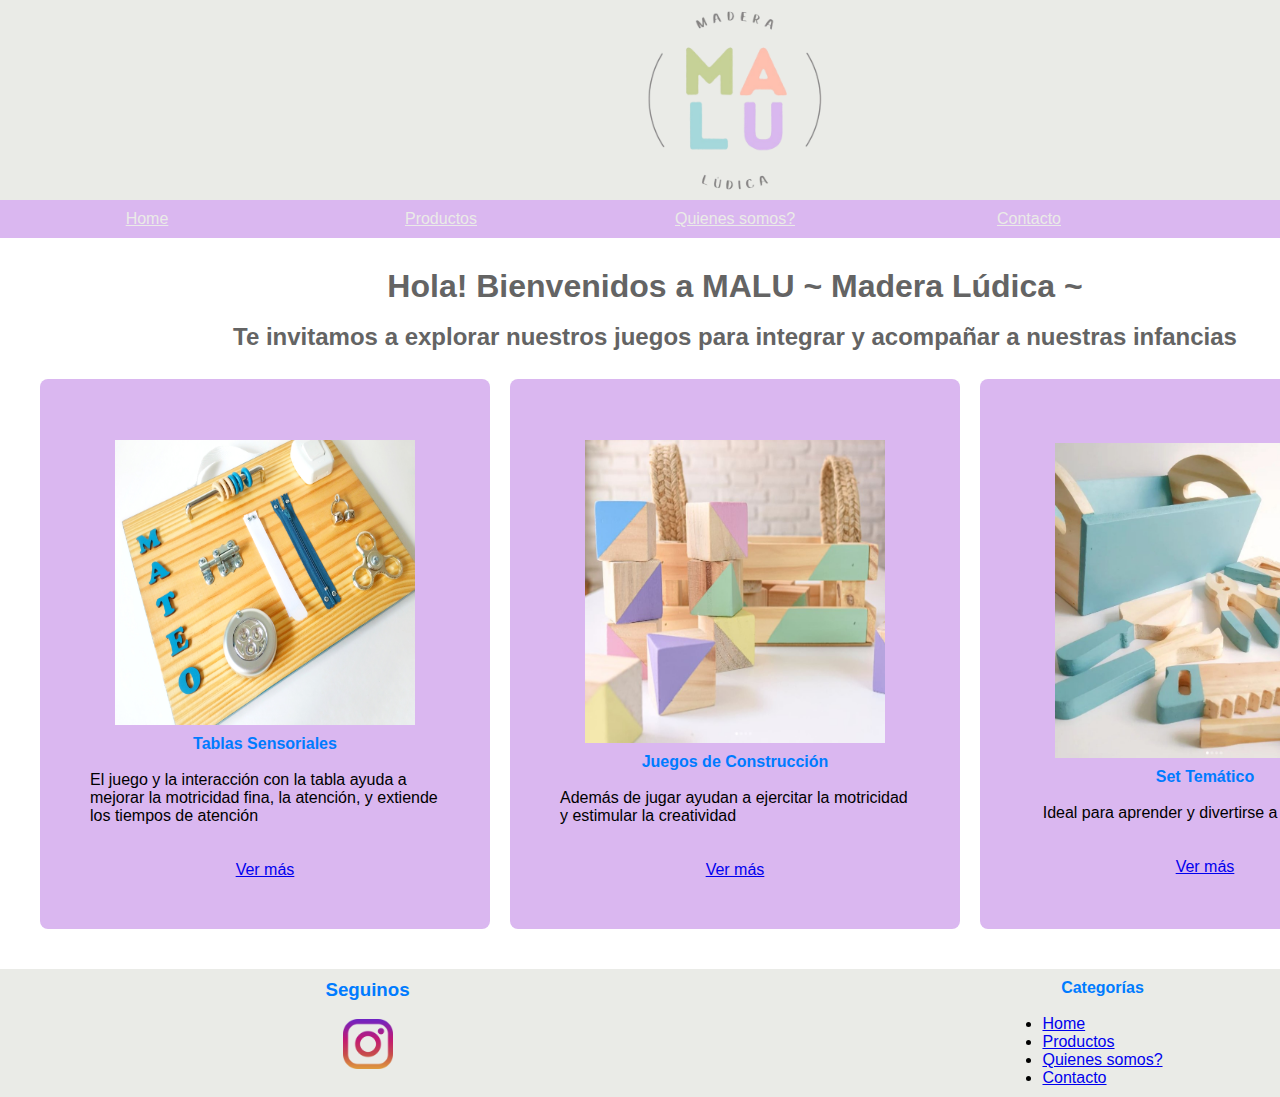
<file: index.html>
<!DOCTYPE html>
<html lang="es">

<head>
    <meta charset="UTF-8">
    <meta http-equiv="X-UA-Compatible" content="IE=edge">
    <meta name="viewport" content="width=device-width, initial-scale=1.0">
    <link rel="icon" type="image/vnd.microsoft.icon" href="img/favicon.ico">
    <link rel="stylesheet" href="css/home.css">
    <a href="https://www.flaticon.es/iconos-gratis/instagram" title="instagram iconos"></a>
    <title>MALU ~ Madera Lúdica ~</title>
</head>

<body>
    <header>
        <div class="logo">
            <img src="img/MALU.png" alt="Madera lúdica">
        </div>
        <div class="navbar">
            <a href="index.html" class="nav-elem">Home</a>
            <a href="products.html" class="nav-elem">Productos</a>
            <a href="nosotros.html" class="nav-elem">Quienes somos?</a>
            <a href="contacto.html" class="nav-elem">Contacto</a>
            <a href="login.html" class="nav-elem">Login</a>
        </div>
    </header>
    <main>
        <h1 class="bienvenida"> Hola! Bienvenidos a MALU ~ Madera Lúdica ~</h1>
        <br>
        <h2 class="bienvenida">Te invitamos a explorar nuestros juegos para integrar y acompañar a nuestras infancias
        </h2>
        <br>

        <div class="contenedormain">
            <div class="caja">
                <img class="img-prod" src="img/tablaindex.jpeg" alt="tablas sensoriales">
                <h4>Tablas Sensoriales</h4>
                <br>

                <p>El juego y la interacción con la tabla ayuda a mejorar la motricidad fina, la atención, y extiende
                    los tiempos de atención</p>
                <br><br>
                <a href="products.html#tablas">Ver más</a>
            </div>

            <div class="caja">
                <img class="img-prod" src="img/bloques.jpg" alt="Bloques de construccion">
                <h4>Juegos de Construcción</h4>
                <br>
                <p>Además de jugar ayudan a ejercitar la motricidad y estimular la creatividad</p>
                <br><br>
                <a href="products.html#bloques">Ver más</a>
            </div>

            <div class="caja" id="prueba">
                <img class="img-prod" src="img/box.jpg" alt="box">
                <h4>Set Temático</h4>
                <br>
                <p>Ideal para aprender y divertirse a lo GRANDE</p>
                <br><br>
                <a href="products.html#box">Ver más</a>
            </div>

        </div>
    </main>

    <footer>
        <div class="contenedorfooter">
            <div class="foot">
                <h3>Seguinos</h3>
                <br>
                <a href="https://www.instagram.com/malu.enmadera/" target="_blank"><img src="img/instagram.png"
                        width="50" height="50" alt="instagram malu"></a>
            </div>
            <div class="foot">
                <h4>Categorías</h4>
                <br>
                <ul>
                    <li><a href="index.html" class="footer-link">Home</a></li>
                    <li><a href="products.html" class="footer-link">Productos</a></li>
                    <li><a href="nosotros.html" class="footer-link">Quienes somos?</a></li>
                    <li><a href="contacto.html" class="footer-link">Contacto</a></li>
                </ul>


            </div>
        </div>
    </footer>
</body>

</html>
</file>
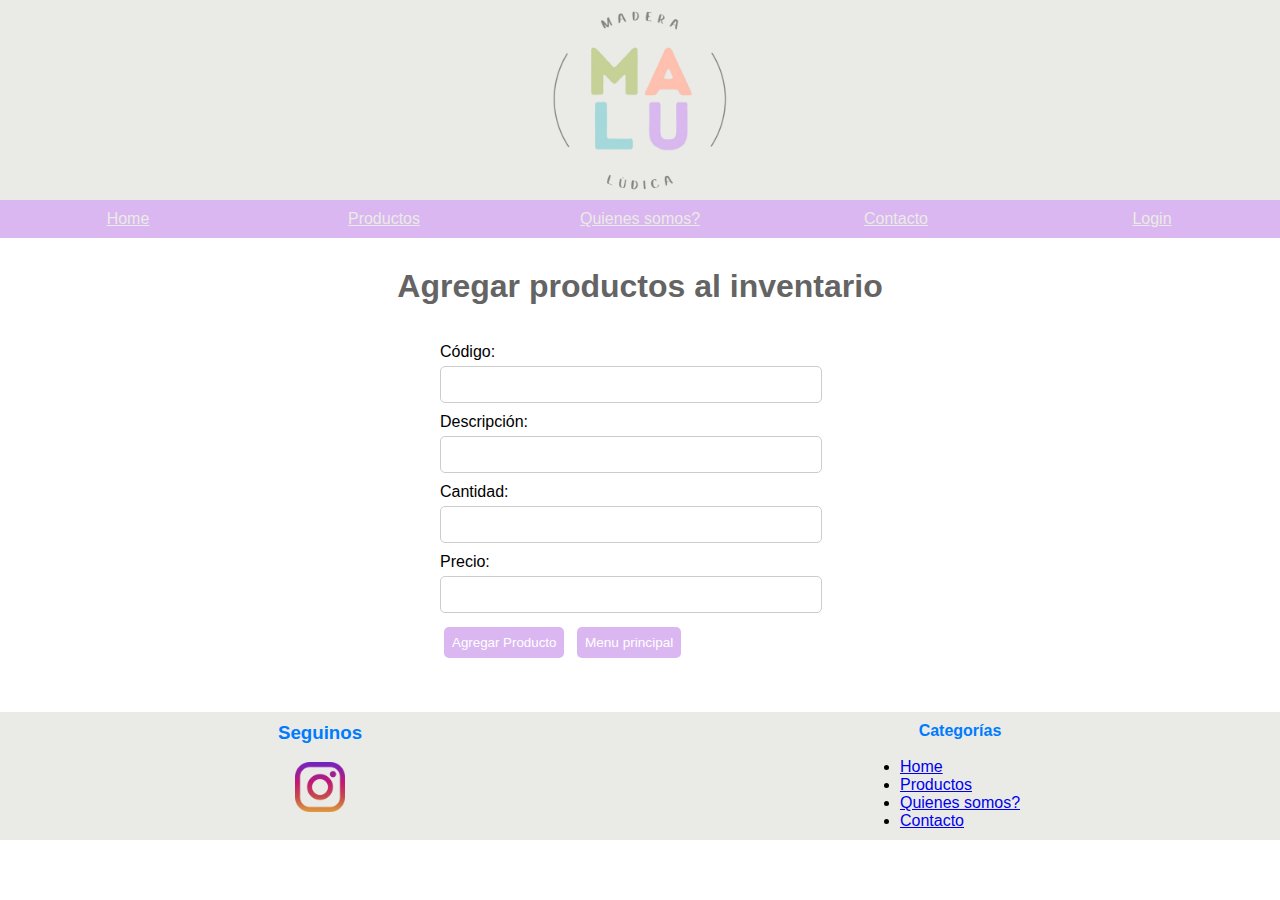
<file: altas.html>
<!DOCTYPE html>
<html lang="es">

<head>
    <meta charset="UTF-8">
    <meta http-equiv="X-UA-Compatible" content="IE=edge">
    <meta name="viewport" content="width=device-width, initial-scale=1.0">
    <link rel="icon" type="image/vnd.microsoft.icon" href="img/favicon.ico">
    <link rel="stylesheet" href="css/home.css">
    <a href="https://www.flaticon.es/iconos-gratis/instagram" title="instagram iconos"></a>
    <title>MALU ~ Madera Lúdica ~</title>
</head>

<body>
    <header>
        <div class="logo">
            <img src="img/MALU.png" alt="Madera lúdica">
        </div>
        <div class="navbar">
            <a href="index.html" class="nav-elem">Home</a>
            <a href="products.html" class="nav-elem">Productos</a>
            <a href="nosotros.html" class="nav-elem">Quienes somos?</a>
            <a href="contacto.html" class="nav-elem">Contacto</a>
            <a href="menu.html" class="nav-elem">Login</a>
        </div>
    </header>
    <main>
        <h1 class="bienvenida"> Agregar productos al inventario </h1>
        <br>
        
        <div class="contenedor-app">
            
            <form id="formulario">
                <label for="codigo">Código:</label>
                <input type="text" id="codigo" name="codigo" required><br>
        
                <label for="descripcion">Descripción:</label>
                <input type="text" id="descripcion" name="descripcion" required><br>
        
                <label for="cantidad">Cantidad:</label>
                <input type="number" id="cantidad" name="cantidad" required><br>
        
                <label for="precio">Precio:</label>
                <input type="number" step="0.01" id="precio" name="precio" required><br>
        
                <button type="submit">Agregar Producto</button>
                <a href="menu.html">Menu principal</a>
            </form>
            </div>
            <script>
                const URL = "https://nicolasdr.pythonanywhere.com/"
                // Capturamos el evento de envío del formulario
                document.getElementById('formulario').addEventListener('submit', function (event) {
                event.preventDefault() // Evitamos que se recargue la página
        
                // Obtenemos los valores del formulario
                var codigo = document.getElementById('codigo').value
                var descripcion = document.getElementById('descripcion').value
                var cantidad = document.getElementById('cantidad').value
                var precio = document.getElementById('precio').value
        
                // Creamos un objeto con los datos del producto
                var producto = {
                    codigo: codigo,
                    descripcion: descripcion,
                    cantidad: cantidad,
                    precio: precio
                }
                console.log(producto)
                // Realizamos la solicitud POST al servidor
                fetch(URL + 'productos', {
                    method: 'POST',
                    headers: {
                        'Content-Type': 'application/json'
                    },
                    body: JSON.stringify(producto)
                })
                    .then(function (response) {
                        if (response.ok) {
                            return response.json() // Parseamos la respuesta JSON
                        } else {
                            throw new Error('Error al agregar el producto.')
                        }
                    })
                    .then(function (data) {
                        alert('Producto agregado correctamente.')
                        document.getElementById('codigo').value = ""
                        document.getElementById('descripcion').value = ""
                        document.getElementById('cantidad').value = ""
                        document.getElementById('precio').value = ""
                    })
                    .catch(function (error) {
                        console.log('Error:', error)
                        alert('Error al agregar el producto.')
                    })
                })
            </script>

        </div>
    </main>

    <footer>
        <div class="contenedorfooter">
            <div class="foot">
                <h3>Seguinos</h3>
                <br>
                <a href="https://www.instagram.com/malu.enmadera/" target="_blank"><img src="img/instagram.png"
                        width="50" height="50" alt="instagram malu"></a>
            </div>
            <div class="foot">
                <h4>Categorías</h4>
                <br>
                <ul>
                    <li><a href="index.html" class="footer-link">Home</a></li>
                    <li><a href="products.html" class="footer-link">Productos</a></li>
                    <li><a href="nosotros.html" class="footer-link">Quienes somos?</a></li>
                    <li><a href="contacto.html" class="footer-link">Contacto</a></li>
                </ul>


            </div>
        </div>
    </footer>
</body>

</html>
</file>
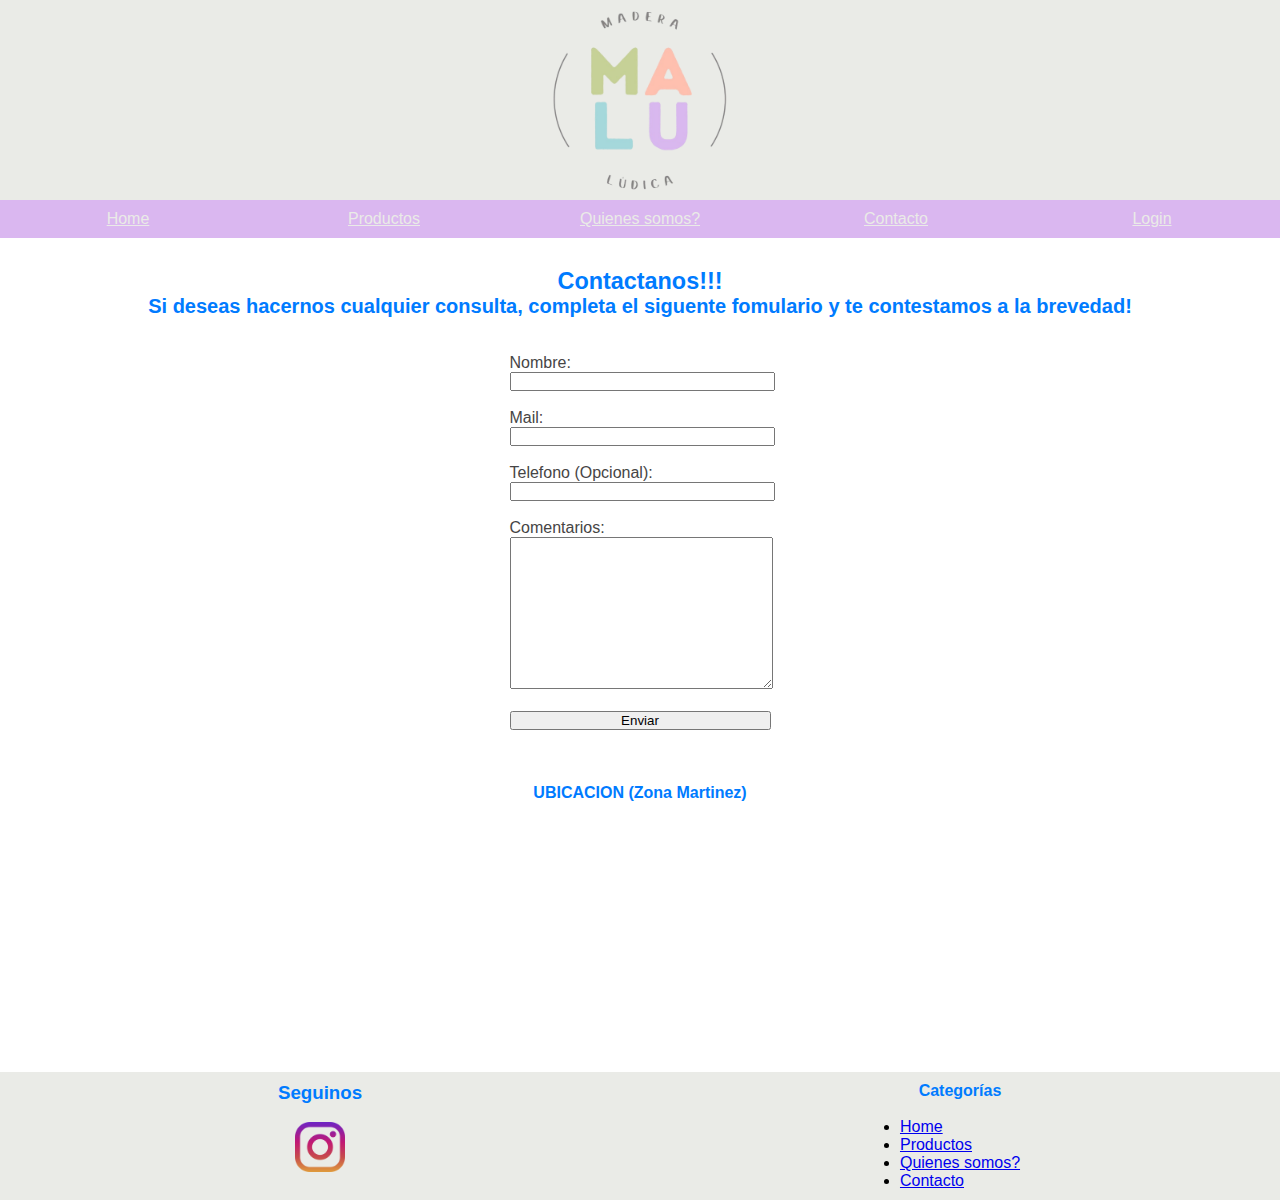
<file: contacto.html>
<!DOCTYPE html>
<html lang="es">

<head>
    <meta charset="UTF-8">
    <meta http-equiv="X-UA-Compatible" content="IE=edge">
    <meta name="viewport" content="width=device-width, initial-scale=1.0">
    <link rel="stylesheet" href="css/home.css">
    <link rel="icon" type="image/vnd.microsoft.icon" href="img/favicon.ico">
    <link rel="stylesheet" href="css/home.css">
    <a href="https://www.flaticon.es/iconos-gratis/instagram" title="instagram iconos"></a>
    <title>MALU ~ Madera Lúdica ~</title>
</head>

<body>
    <header>
        <div class="logo">
            <img src="img/MALU.png" alt="Madera lúdica" height="5">
        </div>
        <div class="navbar">
            <a href="index.html" class="nav-elem">Home</a>
            <a href="products.html" class="nav-elem">Productos</a>
            <a href="nosotros.html" class="nav-elem">Quienes somos?</a>
            <a href="contacto.html" class="nav-elem">Contacto</a>
            <a href="login.html" class="nav-elem">Login</a>
        </div>
    </header>
    <main>
        <div class="contac">
            <h3>Contactanos!!!</h3>
            <h4>Si deseas hacernos cualquier consulta, completa el siguente fomulario y te contestamos a la brevedad!</h4>
        </div>
        <br><br>
        <div class="contacto">
        <form action="" name="formulario" method="get">
            <label for="nombre">Nombre: <br>
            </label><input size="30" type="text" name="nombre" id="nombre"> 
            <br>
            <br>
            <label for="mail">Mail: <br>
            </label><input type="email" name="mail" id="mail"> 
            <br>
            <br>
            <label for="telefono">Telefono (Opcional): <br>
            </label><input type="tel" name="telefono" id="telefono"> 
            <br>
            <br>
            <label for="comentarios">Comentarios: <br> </label> <textarea name="comentarios" rows="10"cols="30" id="comentarios"></textarea>
            <br>
            <br>
            <input type="submit" value="Enviar">
        </form>
    
        </div>
        <br><br><br>

        <script src="JS/script.js"></script>

        <div class="ubicacion">
            <h4>UBICACION (Zona Martinez)</h4>
            <Br></Br>

            <iframe src="https://www.google.com/maps/embed?pb=!1m18!1m12!1m3!1d26306.873769448182!2d-58.51523639999999!3d-34.49377630000001!2m3!1f0!2f0!3f0!3m2!1i1024!2i768!4f13.1!3m3!1m2!1s0x95bcb05662e4a08d%3A0x9811553c3a21048c!2sMart%C3%ADnez%2C%20Provincia%20de%20Buenos%20Aires!5e0!3m2!1ses-419!2sar!4v1683776560733!5m2!1ses-419!2sar" width="400" height="200" style="border:0;" allowfullscreen="" loading="lazy" referrerpolicy="no-referrer-when-downgrade"></iframe>
        </div>
    </main>
    <footer>
        <div class="contenedorfooter">
            <div class="foot">
                <h3>Seguinos</h3>
                <br>
                <a href="https://www.instagram.com/malu.enmadera/" target="_blank"><img src="img/instagram.png"
                        width="50" height="50" alt="instagram malu"></a>
            </div>
            <div class="foot">
                <h4>Categorías</h4>
                <br>
                <ul>
                    <li><a href="index.html" class="footer-link">Home</a></li>
                    <li><a href="products.html" class="footer-link">Productos</a></li>
                    <li><a href="nosotros.html" class="footer-link">Quienes somos?</a></li>
                    <li><a href="contacto.html" class="footer-link">Contacto</a></li>
                </ul>
            </div>
        </div>
    </footer>
</body>

</html>
</file>
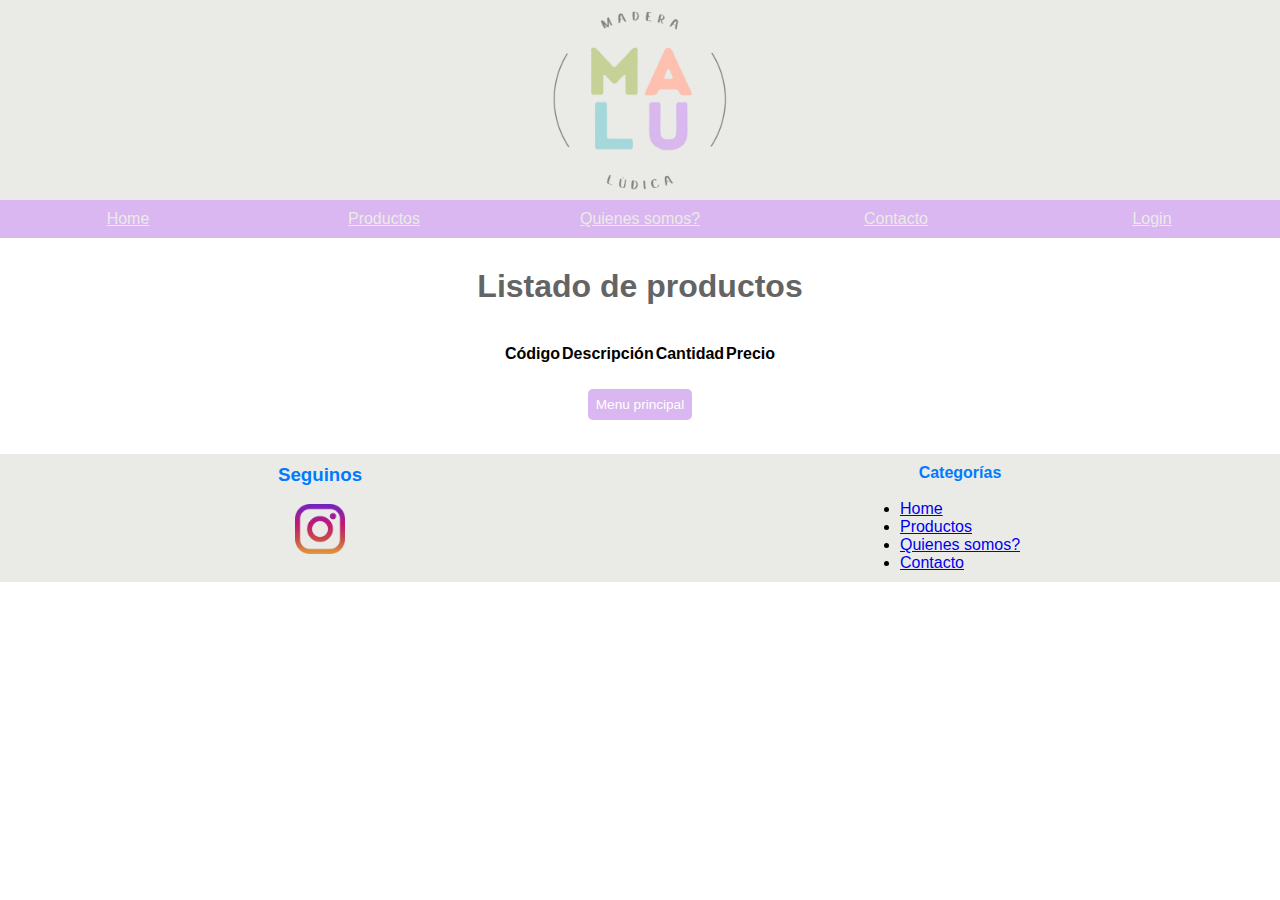
<file: listado.html>
<!DOCTYPE html>
<html lang="es">

<head>
    <meta charset="UTF-8">
    <meta http-equiv="X-UA-Compatible" content="IE=edge">
    <meta name="viewport" content="width=device-width, initial-scale=1.0">
    <link rel="icon" type="image/vnd.microsoft.icon" href="img/favicon.ico">
    <link rel="stylesheet" href="css/home.css">
    <a href="https://www.flaticon.es/iconos-gratis/instagram" title="instagram iconos"></a>
    <title>MALU ~ Madera Lúdica ~</title>
</head>

<body>
    <header>
        <div class="logo">
            <img src="img/MALU.png" alt="Madera lúdica">
        </div>
        <div class="navbar">
            <a href="index.html" class="nav-elem">Home</a>
            <a href="products.html" class="nav-elem">Productos</a>
            <a href="nosotros.html" class="nav-elem">Quienes somos?</a>
            <a href="contacto.html" class="nav-elem">Contacto</a>
            <a href="menu.html" class="nav-elem">Login</a>
        </div>
    </header>
    <main>
        <h1 class="bienvenida"> Listado de productos </h1>
        <br>
        
        <div class="contenedor-app">
            <table>
                <thead>
                    <tr>
                        <th>Código</th>
                        <th>Descripción</th>
                        <th>Cantidad</th>
                        <th align="right">Precio</th>
                    </tr>
                </thead>
                <tbody id="tablaProductos">
                </tbody>
            </table>
           </div>
            <div class="contenedor-centrado">
                <a href="menu.html">Menu principal</a>
            </div>
        
            <script>
                //const URL = "http://127.0.0.1:5000/"
                const URL = "https://nicolasdr.pythonanywhere.com/"
        
                // Realizamos la solicitud GET al servidor para obtener todos los productos
                fetch(URL + 'productos')
                    .then(function (response) {
                        if (response.ok) {
                            return response.json() // Parseamos la respuesta JSON
                        } else {
                            throw new Error('Error al obtener los productos.')
                        }
                    })
                    .then(function (data) {
                        var tablaProductos = document.getElementById('tablaProductos')
        
                        // Iteramos sobre los productos y agregamos filas a la tabla
                        data.forEach(function (producto) {
                            var fila = document.createElement('tr')
                            fila.innerHTML = '<td>' + producto.codigo + '</td>' +
                                '<td>' + producto.descripcion + '</td>' +
                                '<td align="right">' + producto.cantidad + '</td>' +
                                '<td align="right">&nbsp; &nbsp;&nbsp; &nbsp;' + producto.precio + '</td>'
                            tablaProductos.appendChild(fila)
                        })
                    })
                    .catch(function (error) {
                        console.log('Error:', error)
                        alert('Error al obtener los productos.')
                    })
            </script>

        </div>
    </main>

    <footer>
        <div class="contenedorfooter">
            <div class="foot">
                <h3>Seguinos</h3>
                <br>
                <a href="https://www.instagram.com/malu.enmadera/" target="_blank"><img src="img/instagram.png"
                        width="50" height="50" alt="instagram malu"></a>
            </div>
            <div class="foot">
                <h4>Categorías</h4>
                <br>
                <ul>
                    <li><a href="index.html" class="footer-link">Home</a></li>
                    <li><a href="products.html" class="footer-link">Productos</a></li>
                    <li><a href="nosotros.html" class="footer-link">Quienes somos?</a></li>
                    <li><a href="contacto.html" class="footer-link">Contacto</a></li>
                </ul>


            </div>
        </div>
    </footer>
</body>

</html>
</file>
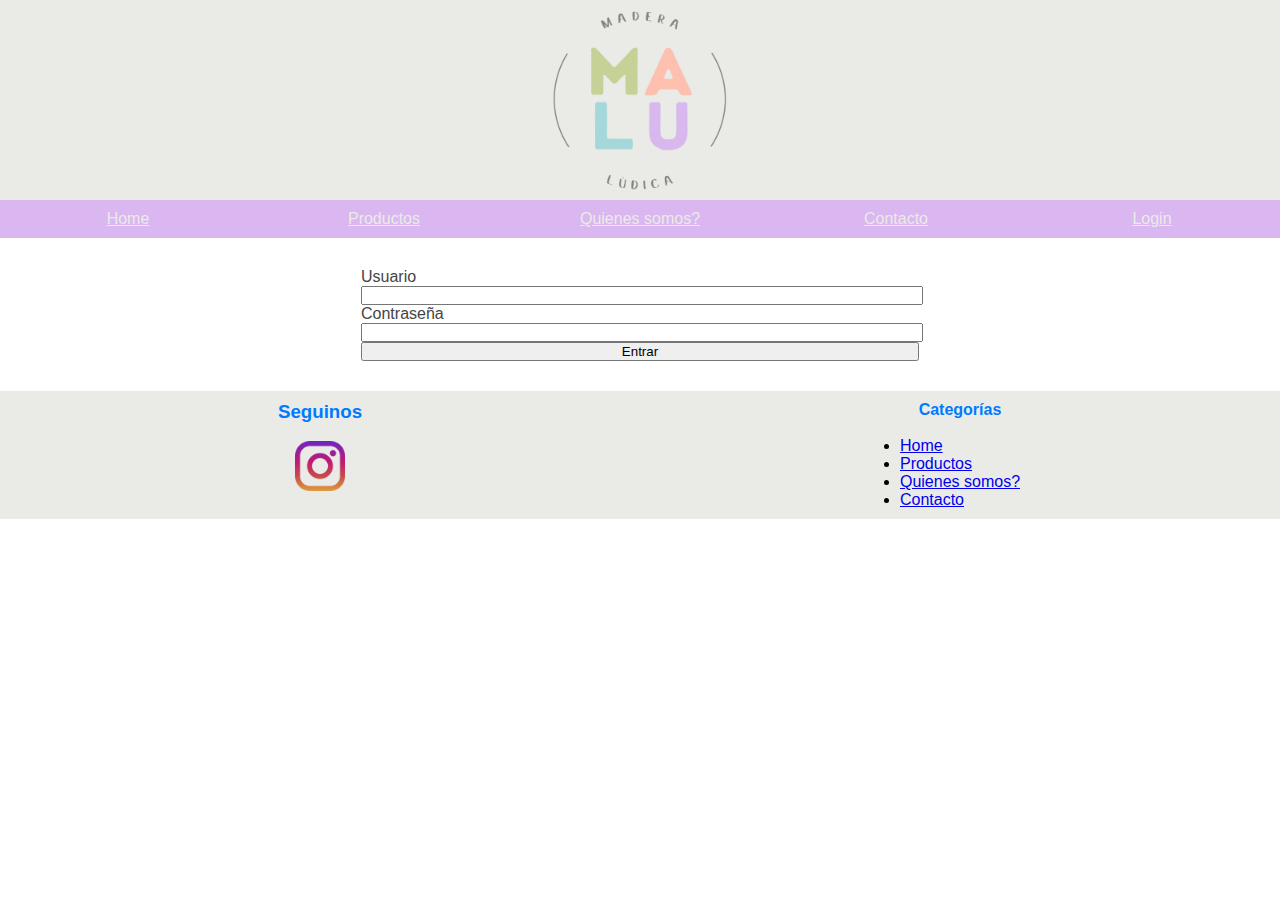
<file: login.html>
<!DOCTYPE html>
<html lang="es">

<head>
    <meta charset="UTF-8">
    <meta http-equiv="X-UA-Compatible" content="IE=edge">
    <meta name="viewport" content="width=device-width, initial-scale=1.0">
    <link rel="icon" type="image/vnd.microsoft.icon" href="img/favicon.ico">
    <link rel="stylesheet" href="css/home.css">
    <a href="https://www.flaticon.es/iconos-gratis/instagram" title="instagram iconos"></a>
    <title>MALU ~ Madera Lúdica ~</title>
</head>

<body>
    <header>
        <div class="logo">
            <img src="img/MALU.png" alt="Madera lúdica">
        </div>
        <div class="navbar">
            <a href="index.html" class="nav-elem">Home</a>
            <a href="products.html" class="nav-elem">Productos</a>
            <a href="nosotros.html" class="nav-elem">Quienes somos?</a>
            <a href="contacto.html" class="nav-elem">Contacto</a>
            <a href="menu.html" class="nav-elem">Login</a>
        </div>
    </header>
    <main>
        
        <div class="contacto">
 
            <form name="formulario2">
                <label for="">Usuario</label>
                <input type="text" id="usuario">
            
                <label for="">Contraseña</label>
                <input type="text" id="clave">
            
                <input type="button" value="Entrar" onclick= log()>
            </form>
            
            
            </div>
            <script src="JS/login.js"></script>

         
    </main>

    <footer>
        <div class="contenedorfooter">
            <div class="foot">
                <h3>Seguinos</h3>
                <br>
                <a href="https://www.instagram.com/malu.enmadera/" target="_blank"><img src="img/instagram.png"
                        width="50" height="50" alt="instagram malu"></a>
            </div>
            <div class="foot">
                <h4>Categorías</h4>
                <br>
                <ul>
                    <li><a href="index.html" class="footer-link">Home</a></li>
                    <li><a href="products.html" class="footer-link">Productos</a></li>
                    <li><a href="nosotros.html" class="footer-link">Quienes somos?</a></li>
                    <li><a href="contacto.html" class="footer-link">Contacto</a></li>
                </ul>


            </div>
        </div>
    </footer>
</body>

</html>
</file>
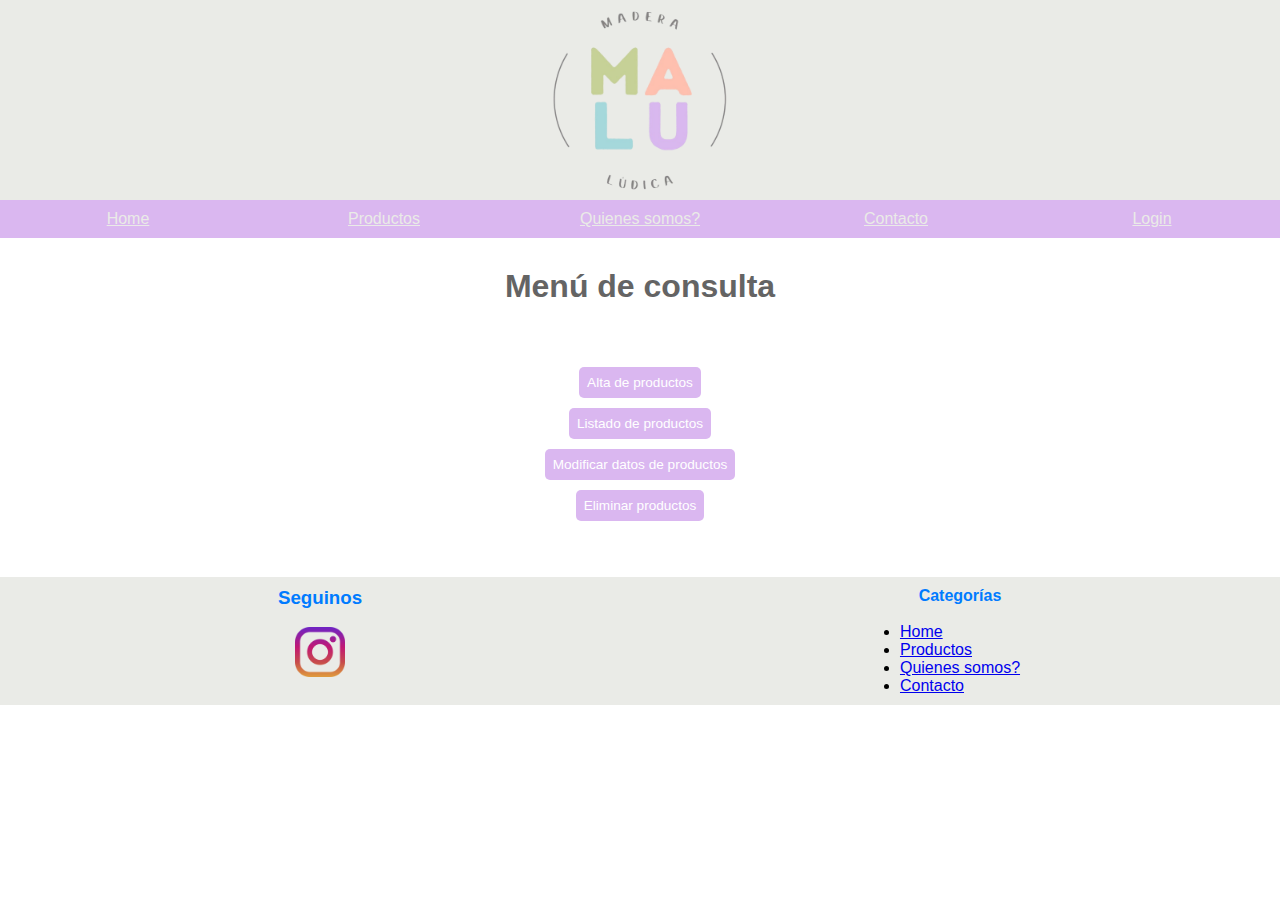
<file: menu.html>
<!DOCTYPE html>
<html lang="es">

<head>
    <meta charset="UTF-8">
    <meta http-equiv="X-UA-Compatible" content="IE=edge">
    <meta name="viewport" content="width=device-width, initial-scale=1.0">
    <link rel="icon" type="image/vnd.microsoft.icon" href="img/favicon.ico">
    <link rel="stylesheet" href="css/home.css">
    <a href="https://www.flaticon.es/iconos-gratis/instagram" title="instagram iconos"></a>
    <title>MALU ~ Madera Lúdica ~</title>
</head>

<body>
    <header>
        <div class="logo">
            <img src="img/MALU.png" alt="Madera lúdica">
        </div>
        <div class="navbar">
            <a href="index.html" class="nav-elem">Home</a>
            <a href="products.html" class="nav-elem">Productos</a>
            <a href="nosotros.html" class="nav-elem">Quienes somos?</a>
            <a href="contacto.html" class="nav-elem">Contacto</a>
            <a href="login.html" class="nav-elem">Login</a>
        </div>
    </header>
    <main>
        <h1 class="bienvenida"> Menú de consulta</h1>
        <br>
        
        <br>
        <div class="contenedor-app">

            <table>
                <tr><td class="contenedor-centrado"><a href="altas.html">Alta de productos</a></td></tr>
                <tr><td class="contenedor-centrado "><a href="listado.html">Listado de productos</a></td></tr>
                <tr><td class="contenedor-centrado "><a href="modificaciones.html">Modificar datos de productos</a></td></tr>
                <tr><td class="contenedor-centrado "><a href="listadoEliminar.html">Eliminar productos</a></td></tr>
                <!-- <tr><td class="contenedor-centrado "><a href="carrito.html">Carrito de compras</a></td></tr> -->
            </table>
        </div>
        

        </div>
    </main>

    <footer>
        <div class="contenedorfooter">
            <div class="foot">
                <h3>Seguinos</h3>
                <br>
                <a href="https://www.instagram.com/malu.enmadera/" target="_blank"><img src="img/instagram.png"
                        width="50" height="50" alt="instagram malu"></a>
            </div>
            <div class="foot">
                <h4>Categorías</h4>
                <br>
                <ul>
                    <li><a href="index.html" class="footer-link">Home</a></li>
                    <li><a href="products.html" class="footer-link">Productos</a></li>
                    <li><a href="nosotros.html" class="footer-link">Quienes somos?</a></li>
                    <li><a href="contacto.html" class="footer-link">Contacto</a></li>
                </ul>


            </div>
        </div>
    </footer>
</body>

</html>
</file>
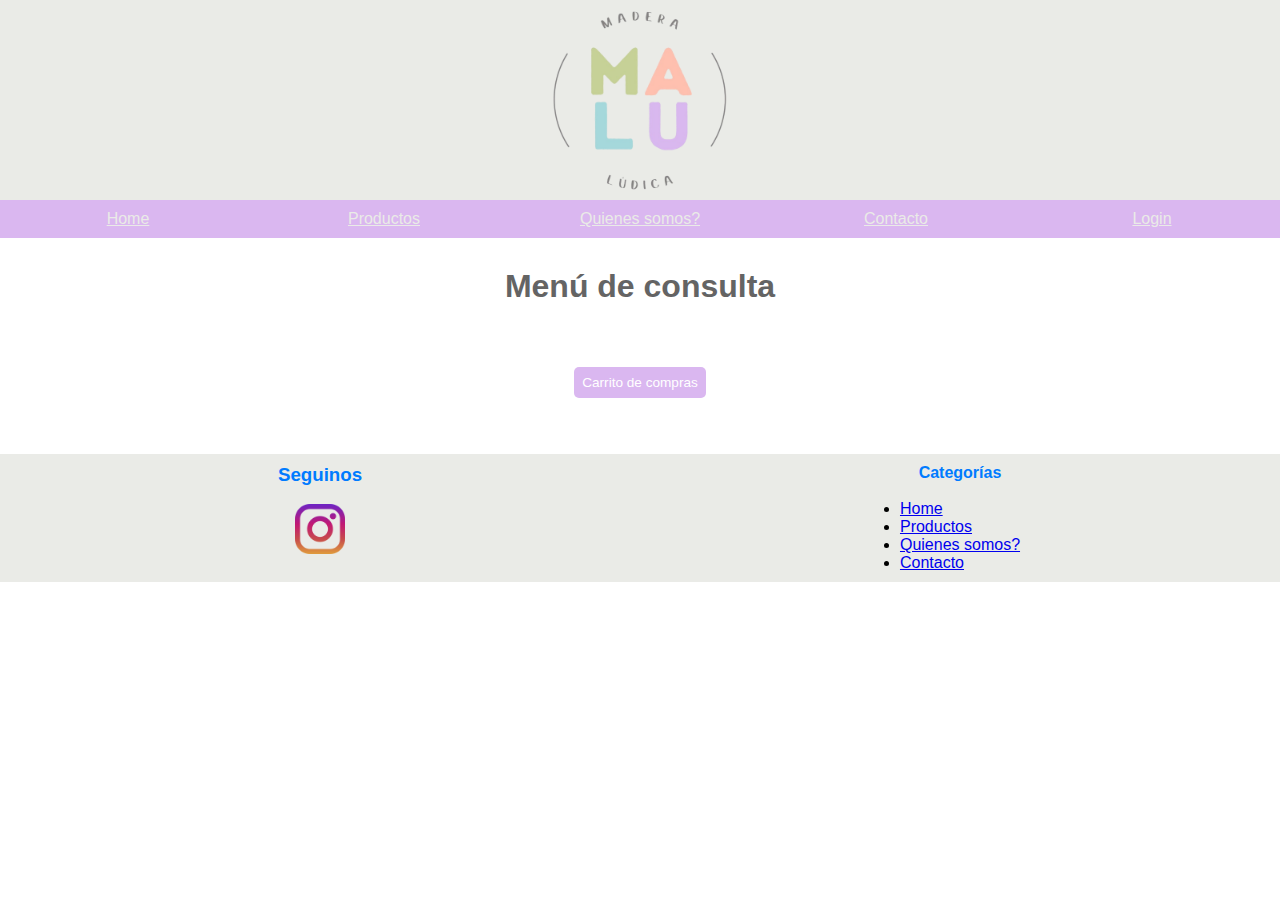
<file: menuuser.html>
<!DOCTYPE html>
<html lang="es">

<head>
    <meta charset="UTF-8">
    <meta http-equiv="X-UA-Compatible" content="IE=edge">
    <meta name="viewport" content="width=device-width, initial-scale=1.0">
    <link rel="icon" type="image/vnd.microsoft.icon" href="img/favicon.ico">
    <link rel="stylesheet" href="css/home.css">
    <a href="https://www.flaticon.es/iconos-gratis/instagram" title="instagram iconos"></a>
    <title>MALU ~ Madera Lúdica ~</title>
</head>

<body>
    <header>
        <div class="logo">
            <img src="img/MALU.png" alt="Madera lúdica">
        </div>
        <div class="navbar">
            <a href="index.html" class="nav-elem">Home</a>
            <a href="products.html" class="nav-elem">Productos</a>
            <a href="nosotros.html" class="nav-elem">Quienes somos?</a>
            <a href="contacto.html" class="nav-elem">Contacto</a>
            <a href="login.html" class="nav-elem">Login</a>
        </div>
    </header>
    <main>
        <h1 class="bienvenida"> Menú de consulta</h1>
        <br>
        
        <br>
        <div class="contenedor-app">

            <table>
                <!-- <tr><td class="contenedor-centrado"><a href="altas.html">Alta de productos</a></td></tr>
                <tr><td class="contenedor-centrado "><a href="listado.html">Listado de productos</a></td></tr>
                <tr><td class="contenedor-centrado "><a href="modificaciones.html">Modificar datos de productos</a></td></tr>
                <tr><td class="contenedor-centrado "><a href="listadoEliminar.html">Eliminar productos</a></td></tr> -->
                <tr><td class="contenedor-centrado "><a href="carrito.html">Carrito de compras</a></td></tr>
            </table>
        </div>
        

        </div>
    </main>

    <footer>
        <div class="contenedorfooter">
            <div class="foot">
                <h3>Seguinos</h3>
                <br>
                <a href="https://www.instagram.com/malu.enmadera/" target="_blank"><img src="img/instagram.png"
                        width="50" height="50" alt="instagram malu"></a>
            </div>
            <div class="foot">
                <h4>Categorías</h4>
                <br>
                <ul>
                    <li><a href="index.html" class="footer-link">Home</a></li>
                    <li><a href="products.html" class="footer-link">Productos</a></li>
                    <li><a href="nosotros.html" class="footer-link">Quienes somos?</a></li>
                    <li><a href="contacto.html" class="footer-link">Contacto</a></li>
                </ul>


            </div>
        </div>
    </footer>
</body>

</html>
</file>
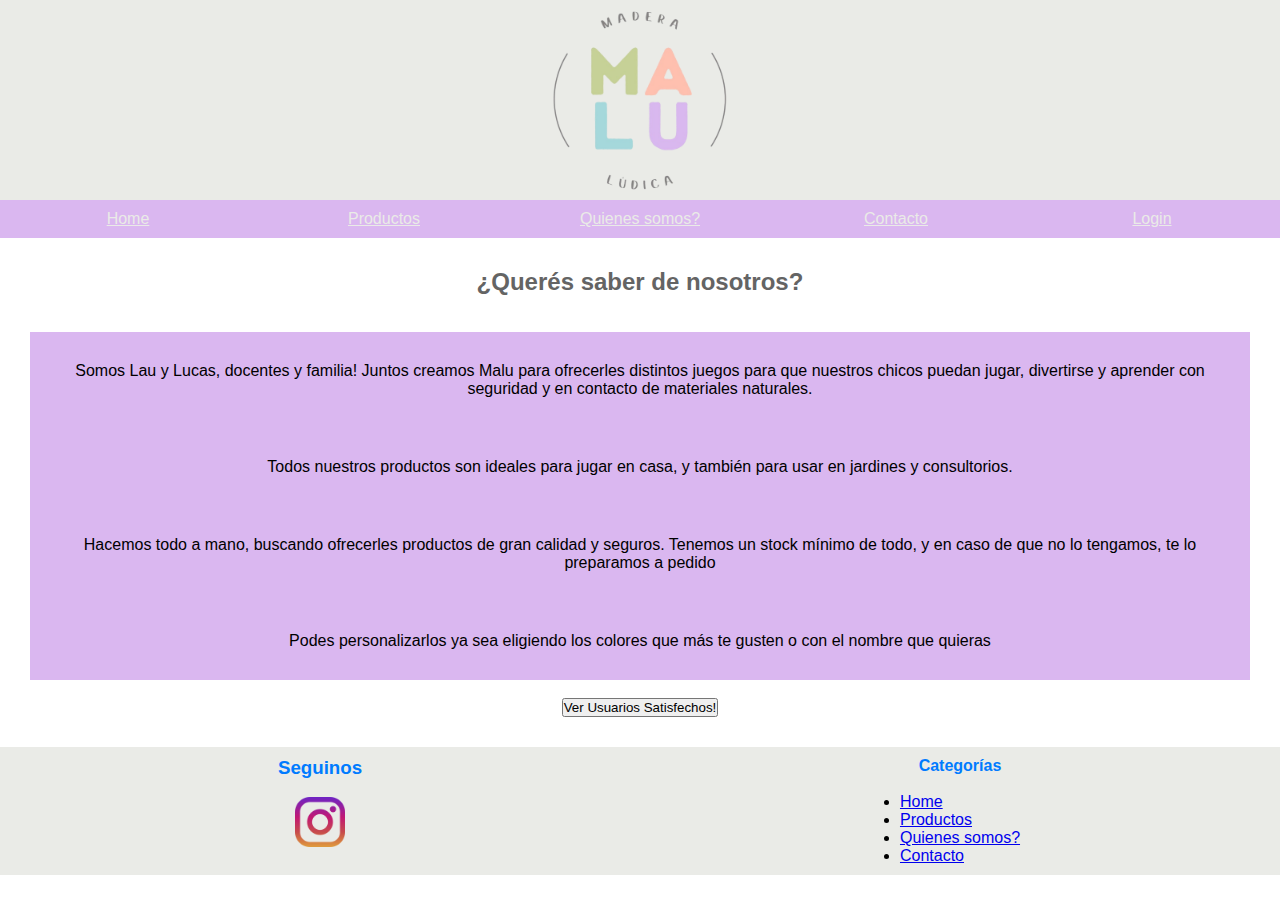
<file: nosotros.html>
<!DOCTYPE html>
<html lang="en">

<head>
    <meta charset="UTF-8">
    <meta http-equiv="X-UA-Compatible" content="IE=edge">
    <meta name="viewport" content="width=device-width, initial-scale=1.0">
    <link rel="stylesheet" href="css/home.css">
    <link rel="icon" type="image/vnd.microsoft.icon" href="img/favicon.ico">
    <link rel="stylesheet" href="css/home.css">
    <title>MALU ~ Madera Lúdica ~</title>
</head>

<body>
    <header>
        <div class="logo">
            <img src="img/MALU.png" alt="Madera lúdica" height="5">
        </div>
        <div class="navbar">
            <a href="index.html" class="nav-elem">Home</a>
            <a href="products.html" class="nav-elem">Productos</a>
            <a href="nosotros.html" class="nav-elem">Quienes somos?</a>
            <a href="contacto.html" class="nav-elem">Contacto</a>
            <a href="login.html" class="nav-elem">Login</a>
        </div>
    </header>
    <main>
        <h2 class="bienvenida">¿Querés saber de nosotros?</h2>
        <br><br>
        <p class="nos"> Somos Lau y Lucas, docentes y familia! Juntos creamos Malu para ofrecerles distintos juegos para que nuestros chicos puedan jugar, divertirse y aprender con seguridad y en contacto de materiales naturales.</p>
        <p class="nos"> Todos nuestros productos son ideales para jugar en casa, y también para usar en jardines y consultorios.</p>
        <p class="nos"> Hacemos todo a mano, buscando ofrecerles productos de gran calidad y seguros. Tenemos un stock mínimo de todo, y en caso de que no lo tengamos, te lo preparamos a pedido</p>
        <p class="nos"> Podes personalizarlos ya sea eligiendo los colores que más te gusten o con el nombre que quieras</p>
        
        <br>

        <div class="usu">
            <button onclick="traerDatos()">Ver Usuarios Satisfechos!</button>
            <div id="usuarios"> </div>
        </div>


        <script>
            var usuarios = document.querySelector('#usuarios')
                function traerDatos() {
                fetch('https://randomuser.me/api')
                    .then(res => res.json())
                    .then(res => {
                        usuarios.innerHTML= `
                        <br>
                        <img src="${res.results[0].picture.large}" width="100px">
                        <p>Nombre: ${res.results[0].name.first}</p>
                        `
                    })
                    .catch(error => console.log("Ocurrió un error", error)) // si hay un error será atrapado por catch
                }
        </script>






        <!-- <script src="JS/script.js"></script> -->
    </main>

    <footer>
        <div class="contenedorfooter">
            <div class="foot">
                <h3>Seguinos</h3>
                <br>
                <a href="https://www.instagram.com/malu.enmadera/" target="_blank"><img src="img/instagram.png"
                        width="50" height="50" alt="instagram malu"></a>
            </div>
            <div class="foot">
                <h4>Categorías</h4>
                <br>
                <ul>
                    <li><a href="index.html" class="footer-link">Home</a></li>
                    <li><a href="products.html" class="footer-link">Productos</a></li>
                    <li><a href="nosotros.html" class="footer-link">Quienes somos?</a></li>
                    <li><a href="contacto.html" class="footer-link">Contacto</a></li>
                </ul>


            </div>
        </div>
    </footer>
</body>
</html>
</file>
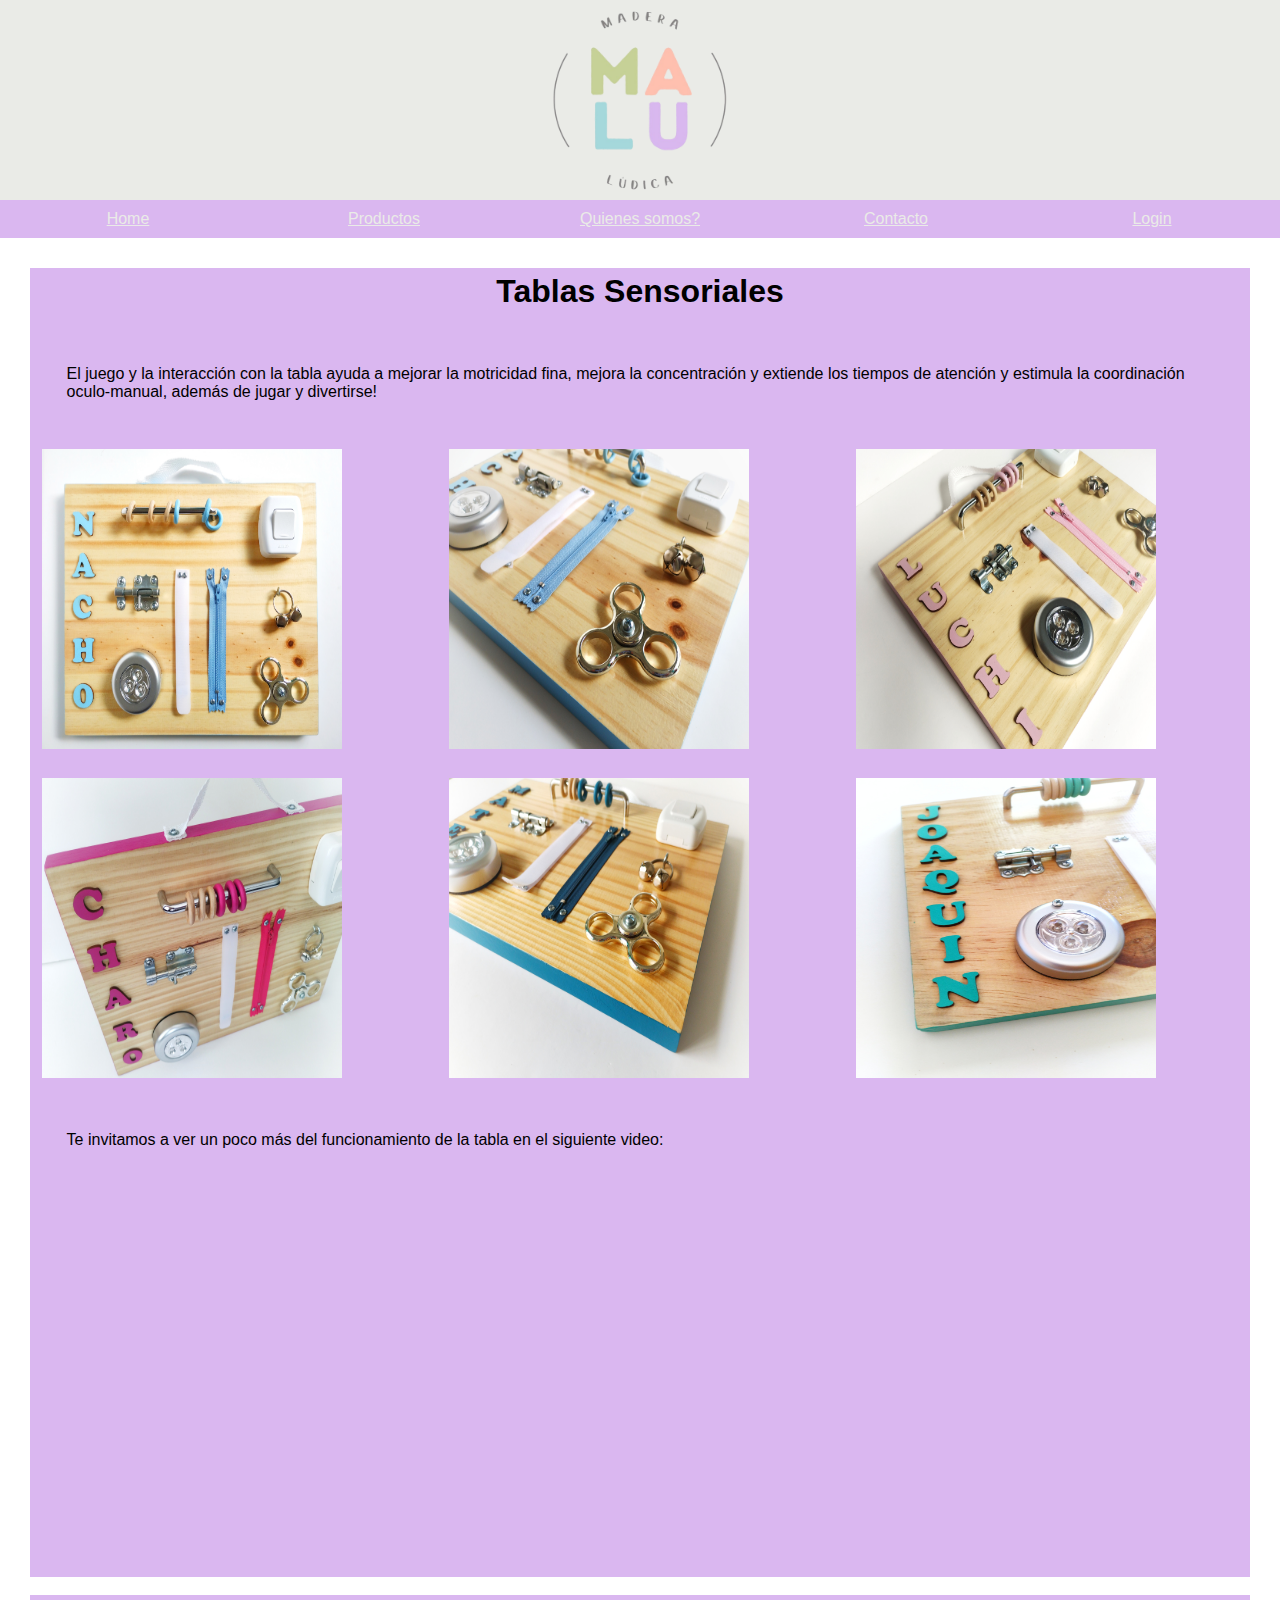
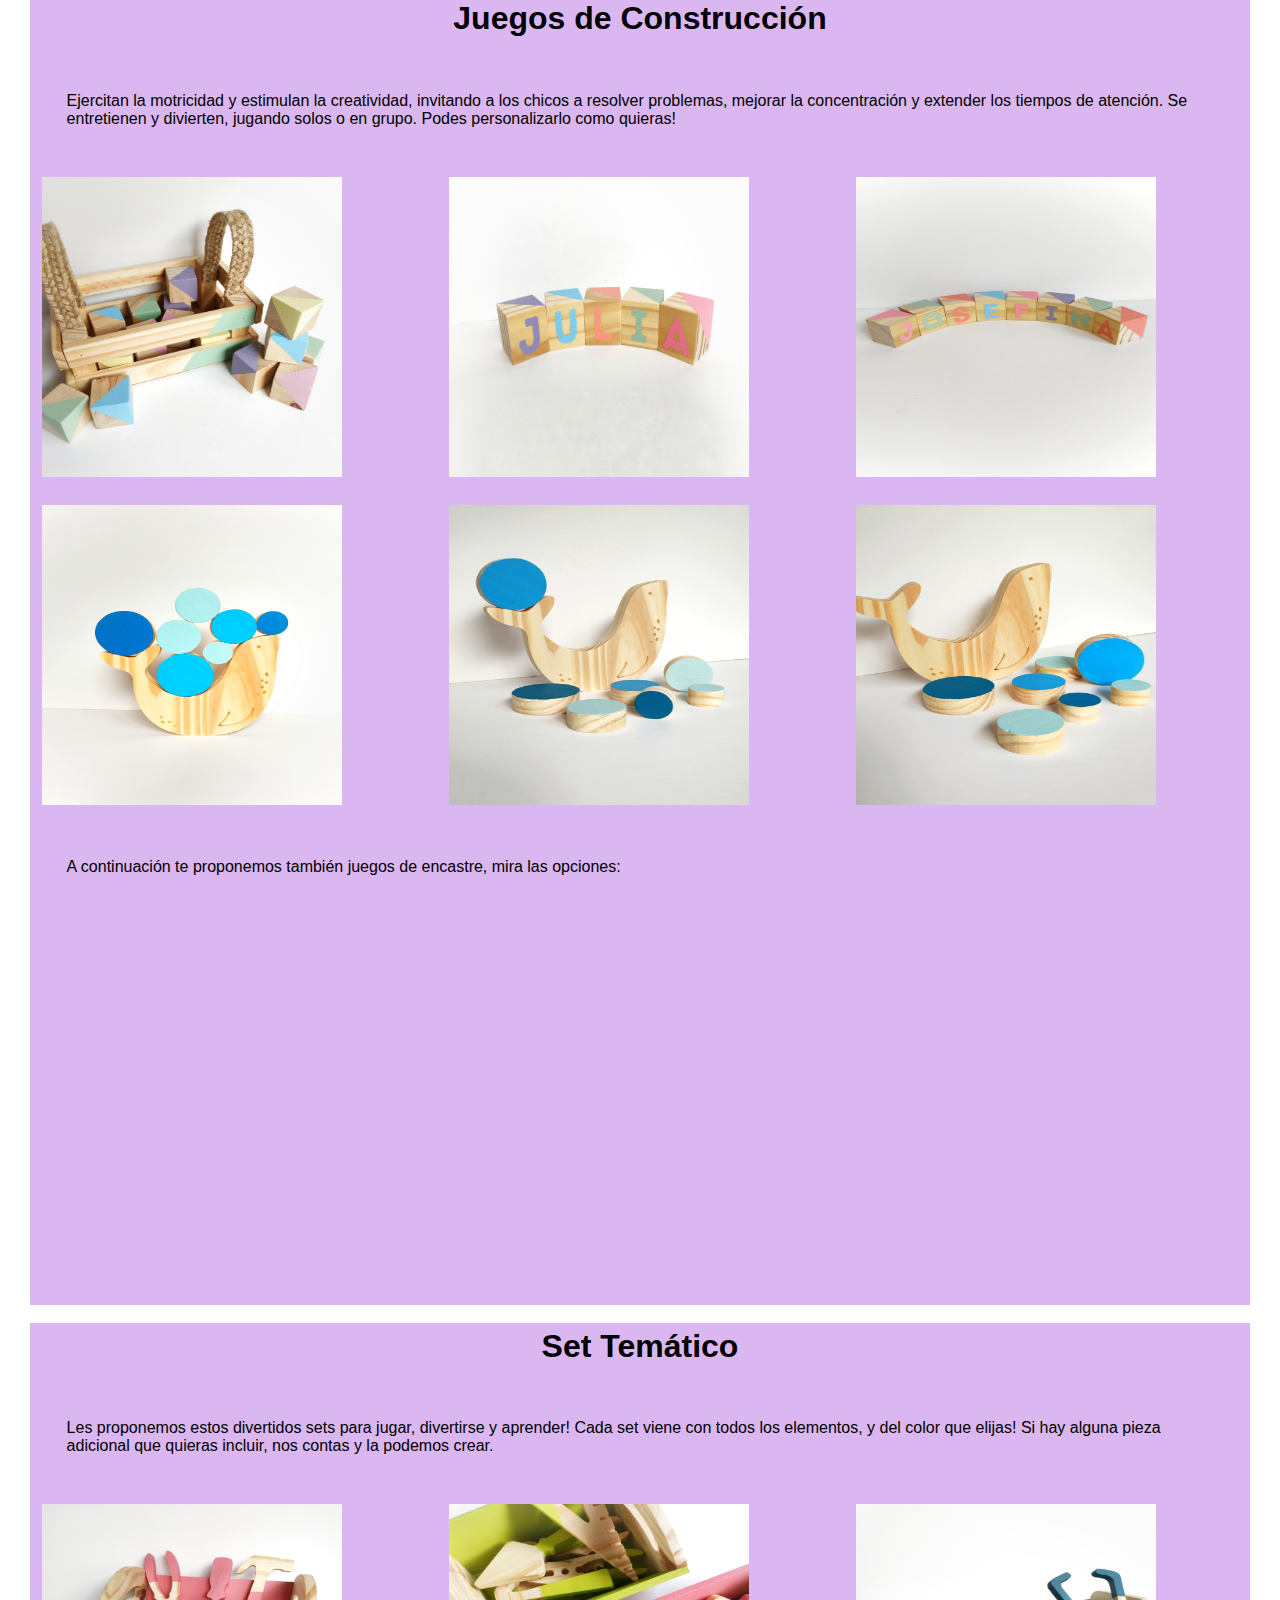
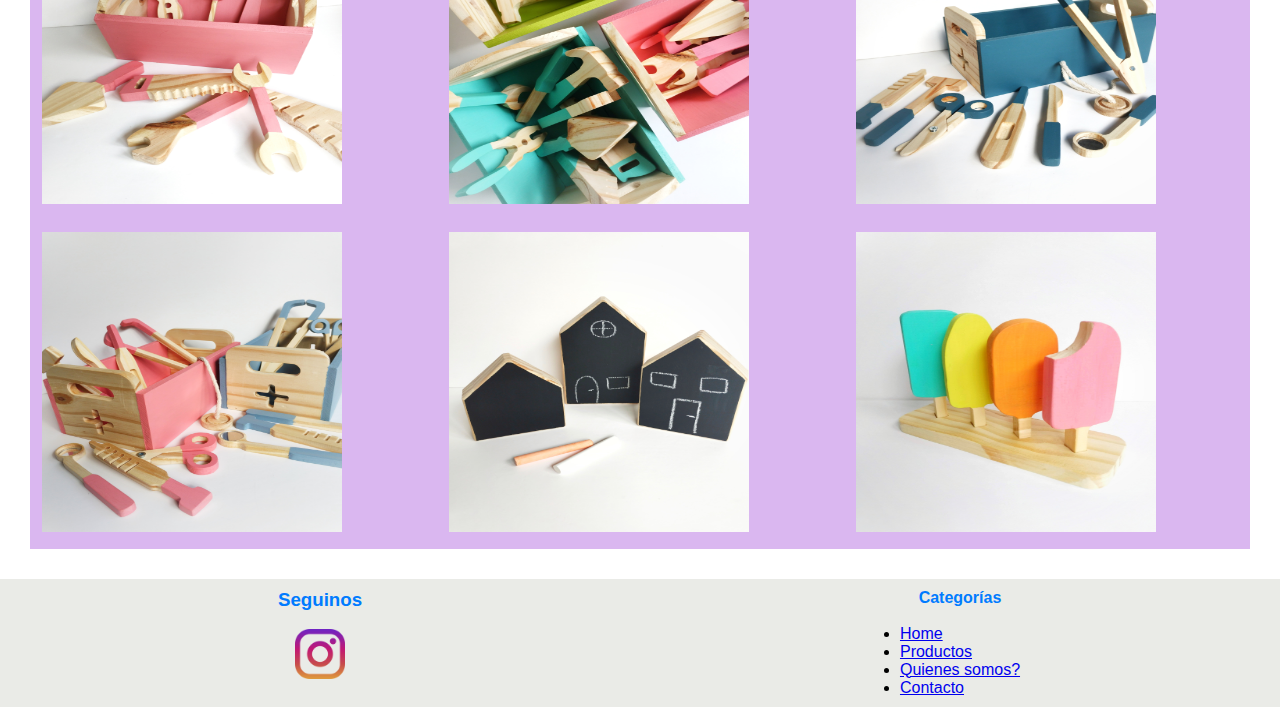
<file: products.html>
<!DOCTYPE html>
<html lang="en">

<head>
    <meta charset="UTF-8">
    <meta http-equiv="X-UA-Compatible" content="IE=edge">
    <meta name="viewport" content="width=device-width, initial-scale=1.0">
    <link rel="stylesheet" href="css/home.css">
    <link rel="icon" type="image/vnd.microsoft.icon" href="img/favicon.ico">
    <link rel="stylesheet" href="css/home.css">
    <title>MALU ~ Madera Lúdica ~</title>
</head>

<body>
    <header>
        <div class="logo">
            <img src="img/MALU.png" alt="Madera lúdica" height="5">
        </div>
        <div class="navbar">
            <a href="index.html" class="nav-elem">Home</a>
            <a href="products.html" class="nav-elem">Productos</a>
            <a href="nosotros.html" class="nav-elem">Quienes somos?</a>
            <a href="contacto.html" class="nav-elem">Contacto</a>
            <a href="login.html" class="nav-elem">Login</a>
        </div>
    </header>
    <main>


        <div class="grid-container">
            <div class="item1">
                <h1 class="prod-title"><a name="tablas"></a>Tablas Sensoriales</h1>
                <br>
            </div>

            <div class="item2">El juego y la interacción con la tabla ayuda a mejorar la motricidad fina, mejora la
                concentración y extiende los tiempos de atención y estimula la coordinación oculo-manual, además de
                jugar y divertirse!

            </div>
            <div class="item3"><img class="img-prod" src="img/Tablas/t1.jpeg" alt="tabla1"></div>
            <div class="item4"><img class="img-prod" src="img/Tablas/t2.jpeg" alt="tabla2"></div>
            <div class="item5"><img class="img-prod" src="img/Tablas/t3.jpeg" alt="tabla3"></div>
            <div class="item6"><img class="img-prod" src="img/Tablas/t4.jpeg" alt="tabla4"></div>
            <div class="item7"><img class="img-prod" src="img/Tablas/t5.jpeg" alt="tabla5"></div>
            <div class="item8"><img class="img-prod" src="img/Tablas/t6.jpeg" alt="tabla6"></div>

            <div class="item9">Te invitamos a ver un poco más del funcionamiento de la tabla en el siguiente video:
            </div>
            <div class="item10"><iframe class="yt" width="560" height="315" src="https://www.youtube.com/embed/XCcki56eDuo"
                    title="YouTube video player" frameborder="0"
                    allow="accelerometer; autoplay; clipboard-write; encrypted-media; gyroscope; picture-in-picture; web-share"
                    allowfullscreen></iframe></div>




        </div>
        <br>

       
        <div class="grid-container">
            <div class="item1">
                <h1 class="prod-title"><a name="bloques"></a>Juegos de Construcción</h1>
                <br>
            </div>

            <div class="item2">Ejercitan la motricidad y estimulan la creatividad, invitando a los chicos a resolver problemas, mejorar la concentración y extender los tiempos de atención. Se entretienen y divierten, jugando solos o en grupo. Podes personalizarlo como quieras!

            </div>
            <div class="item3"><img class="img-prod" src="img/Bloques/bloques1.jpeg" alt="bloques1"></div>
            <div class="item4"><img class="img-prod" src="img/Bloques/bloques2.jpeg" alt="bloques2"></div>
            <div class="item5"><img class="img-prod" src="img/Bloques/bloques3.jpeg" alt="bloques3"></div>
            <div class="item6"><img class="img-prod" src="img/Bloques/bloques4.jpeg" alt="bloques4"></div>
            <div class="item7"><img class="img-prod" src="img/Bloques/bloques5.jpeg" alt="bloques5"></div>
            <div class="item8"><img class="img-prod" src="img/Bloques/bloques6.jpeg" alt="bloques6"></div>

            <div class="item9">A continuación te proponemos también juegos de encastre, mira las opciones:
            </div>
            <div class="item10"><iframe class="yt" width="560" height="315" src="https://www.youtube.com/embed/2TUrfl_0EOU" title="YouTube video player" frameborder="0" allow="accelerometer; autoplay; clipboard-write; encrypted-media; gyroscope; picture-in-picture; web-share" allowfullscreen></iframe></div>




        </div>




        <br>
        <div class="grid-container">
            <div class="item1">
                <h1 class="prod-title"><a name="box"></a>Set Temático</h1>
                <br>
            </div>

            <div class="item2">      Les proponemos estos divertidos sets para jugar, divertirse y aprender! Cada set viene con todos los elementos, y del color que elijas! Si hay alguna pieza adicional que quieras incluir, nos contas y la podemos crear.

            </div>
            <div class="item3"><img class="img-prod" src="img/Set/set1.jpeg" alt="set1"></div>
            <div class="item4"><img class="img-prod" src="img/Set/set2.jpeg" alt="set2"></div>
            <div class="item5"><img class="img-prod" src="img/Set/set3.jpeg" alt="set3"></div>
            <div class="item6"><img class="img-prod" src="img/Set/set4.jpeg" alt="set4"></div>
            <div class="item7"><img class="img-prod" src="img/Set/set5.jpeg" alt="set5"></div>
            <div class="item8"><img class="img-prod" src="img/Set/set6.jpeg" alt="set6"></div>

 <!--            <div class="item9">Te invitamos a ver un poco más del funcionamiento de la tabla en el siguiente video:
            </div>
            <div class="item10"><iframe width="560" height="315" src="https://www.youtube.com/embed/XCcki56eDuo"
                    title="YouTube video player" frameborder="0"
                    allow="accelerometer; autoplay; clipboard-write; encrypted-media; gyroscope; picture-in-picture; web-share"
                    allowfullscreen></iframe></div> -->
        </div>

    </main>

    <footer>
        <div class="contenedorfooter">
            <div class="foot">
                <h3>Seguinos</h3>
                <br>
                <a href="https://www.instagram.com/malu.enmadera/" target="_blank"><img src="img/instagram.png"
                        width="50" height="50" alt="instagram malu"></a>
            </div>
            <div class="foot">
                <h4>Categorías</h4>
                <br>
                <ul>
                    <li><a href="index.html" class="footer-link">Home</a></li>
                    <li><a href="products.html" class="footer-link">Productos</a></li>
                    <li><a href="nosotros.html" class="footer-link">Quienes somos?</a></li>
                    <li><a href="contacto.html" class="footer-link">Contacto</a></li>
                </ul>


            </div>
        </div>
    </footer>
</body>

</html>
</file>
<file: css/home.css>
* {
    font-family: sans-serif;
    padding: 0%;
    margin: 0%;

}

body {
    display: grid;
    /* width: 100%; */
    background-image: url(https://images2.imgbox.com/d9/c2/Ad3jlHTb_o.jpg);
    background-repeat: repeat;


}

/*------------------------*/

header {
    display: grid;
    background-color: #eaebe7;
    padding: 0px;
    margin: 0px;
    width: 100%;
}

.logo {
    display: flex;
    flex-direction: row;
    justify-content: center;
    height: 200px;
}

.logo>img {
    height: 100%;
}

.navbar {
    display: grid;
    grid-template-columns: 1fr 1fr 1fr 1fr 1fr;
    padding: 0px;
    margin: 0px;
    background-color: #dab7f0;
    width: 100%;
}

.nav-elem {
    text-align: center;
    padding: 10px;
    color: #eaebe7;
}

/*------------------------*/

main {
    display: grid;
    padding: 30px;
    margin: 0px;

}

/*----HOME--- */
.bienvenida {
    color: rgb(100, 100, 100);
    text-align: center;

}

.contenedormain {
    width: 100%;
    display: grid;
    grid-template-columns: 1fr 1fr 1fr;
    justify-items: center;
    /* align-items: center; */
    /* border: lightblue; */
    /* padding: 20px; */
}

/* #prueba {
    position: relative;
    left: 50%;
} */

@media only screen and (max-width: 1200px) {
    .contenedormain {
        width: 100%;
        display: grid;
        grid-template-columns: 1fr 1fr;
        justify-items: center;


    }

    #prueba {
        position: relative;
        left: 50%
    }
}


@media only screen and (max-width: 600px) {
    .contenedormain {
        width: 100%;
        display: grid;
        grid-template-columns: 1fr;
        justify-items: center;


    }

    #prueba {
        position: relative;
        left: 0%
    }
}

.caja {
    display: flex;
    flex-direction: column;
    padding: 50px;
    justify-content: center;
    /* text-align: center; */
    /* align-content: center; */
    align-items: center;
    background-color: #dab7f0;
    width: 350px;
    height: 450px;
    border-radius: 8px;
    margin: 10px;

}

.caja:hover {
    transform: translateY(-15px);
    transition-property: all;
    transition-duration: 1s;
}

.caja>img {
    height: 70%;
}

/* ---PRODUCTOS--- */
.prod-title {
    background-color: #dab7f0;
    padding-top: 5px;
    text-align: center;
}
.item1 {
    grid-area: header;
}

.item2 {
    grid-area: exp;
    
    padding: 3%;
}

.item3 {
    grid-area: f1;
}
.item4 {
    grid-area: f2;
}
.item5 {
    grid-area: f3;
}
.item6 {
    grid-area: f4;
}
.item7 {
    grid-area: f5;
}
.item8 {
    grid-area: f6;
}
.item9 {
    grid-area: f7;
    padding: 3%;
}
.item10 {
    grid-area: f8;
    padding: 3%;
}


.grid-container {
    display: grid;
    grid-template-areas:
        /*3 columnas y 6 filas*/
        'header header header'
        'exp exp exp'
        'f1 f2 f3'
        'f4 f5 f6'
        'f7 f7 f7'
        'f8 f8 f8';
    justify-content: center;
    background-color: #dab7f0;
    align-items: center;
}


@media only screen and (max-width: 1000px) {
    .grid-container {
        display: grid;
        grid-template-areas:
            /*3 columnas y 6 filas*/
            'header header'
            'exp exp'
            'f1 f2'
            'f3 f4'
            'f5 f6'
            'f7 f7'
            'f8 f8';
        justify-content: center;
        background-color: #dab7f0;
        align-items: center;
    }
}

@media only screen and (max-width: 680px) {
    .grid-container {
        display: grid;
        grid-template-areas:
            /*3 columnas y 6 filas*/
            'header'
            'exp'
            'f1'
            'f2'
            'f3'
            'f4'
            'f5'
            'f6'
            'f7'
            'f8';
        justify-content: center;
        background-color: #dab7f0;
        align-items: center;
    }

    .yt{
        width:  100%;

    }
}



.img-prod {
    width: 300px;
    height: 300px;
    padding: 3%;

}

.prod-descrip {
    width: 50%;
    padding: 3%;
}

/* ---CONTACTO--- */

.contac {
    text-align: center;
    color: #515250;
  }
  .contacto {
    display: flex;
    justify-content: center;
    align-items: center;
    color: #464545;
  }
  
  input, textarea {
    width: 100%;
  }
  @media (max-width: 576px) {
    .contac {
      font-size: 18px;
    }
  
    .contacto {
      flex-direction: column;
    }
  }
  @media (min-width: 577px) and (max-width: 992px){
    .contac {
      font-size: 16px;
    }
  }
  @media (min-width: 993px) {
    .contac {
      font-size: 20px;
    }
  

  }

  .ubicacion {
    text-align: center;
    color: #515250;

  }

/*------------------------*/

footer {
    display: grid;
    /* grid-template-columns: 1fr 1fr ; */
    align-content: baseline;
    background-color: #eaebe7;
    text-align: center;
}

.contenedorfooter {
    width: 100%;
    display: grid;
    grid-template-columns: 1fr 1fr;
    justify-items: center;

}

.foot {
    padding: 10px;
}

.footer-link {
    display: block;
    text-align: left;
}

/*------------------------*/

.nos {
    background-color: #dab7f0;
    padding: 15px;
    text-align: center;
}
@media (max-width: 576px) {
    .nos {
        padding: 10px;
    }
}
@media (min-width: 577px) and (max-width: 992px) {
    .nos {
        padding: 20px;
    }
}
@media (min-width: 993px) {
    .nos {
        padding: 30px;
    }
}

.usu {
    text-align: center;
    
}

/*--------------------------ESTILO CARRITO---------------------------*/

.contenedor-centrado {
    display:flex;
    width: 100%;
    justify-content: center;
}

.contenedor-app p {
    font-family: 'Times New Roman', Times, serif;
    background-color: #f9f9f9;
    max-width: 400px;
    margin: 0 auto;
    padding: 20px;
}

.contenedor-app h1, h2, h3, h4, h5, h6 {
    text-align: center;
    color: #007bff;
}

.contenedor-app form {
    max-width: 400px;
    margin: 0 auto;
    padding: 20px;
    /* background-color: white; */
    /* border: 1px solid lightslategray; */
    border-radius: 5px;
}

.contenedor-app table {
    max-width: 90%;
    margin: 0 auto;
    padding: 20px;
    /* background-color: white; */
    /* border: 1px solid lightslategray; */
    border-radius: 5px;
}

.contenedor-app label {
    display: block;
    margin-bottom: 5px;
}

.contenedor-app input[type="text"],
.contenedor-app input[type="number"],
.contenedor-app textarea{
    width: 90%;
    padding: 10px;
    margin-bottom: 10px;
    border: 1px solid #cccccc;
    border-radius: 5px;
}

.contenedor-app input[type="submit"] {
    padding: 10px;
    background-color: #007bff;
    color: #ffffff;
    border: none;
    border-radius: 5px;
    cursor: pointer;
}

.contenedor-app input [type="submit"]:hover {
    background-color: #0056b3;
}

.contenedor-app button {
    padding: 8px;
    margin:4px;
    background-color: #dab7f0;
    color: #ffffff;
    border: none;
    border-radius: 5px;
    cursor: pointer;
}

.contenedor-app button:hover {
    background-color: #c070f2;
}

.contenedor-app a, .contenedor-centrado a {
    padding: 8px;
    margin:4px;
    background-color: #dab7f0;
    color: #ffffff;
    border: none;
    border-radius: 5px;
    cursor: pointer;
    text-decoration: none;
    font-size: 85%;
}

.contenedor-app a:hover, .contenedor-centrado a:hover {
    background-color: #c070f2;
}
</file>
